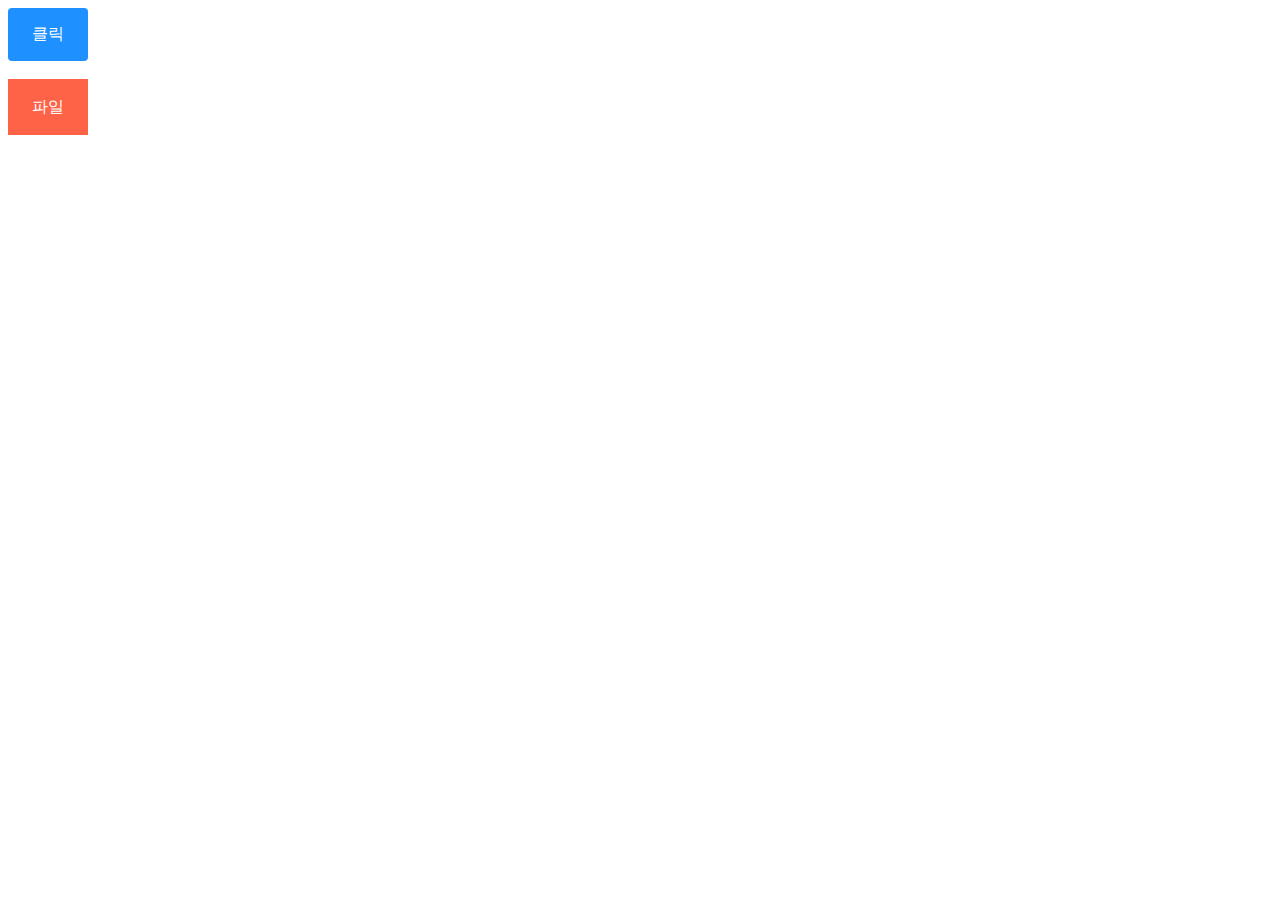
<file: index.html>
<!DOCTYPE html>
<html lang="en">
<head>
    <meta charset="UTF-8">
    <meta http-equiv="X-UA-Compatible" content="IE=edge">
    <meta name="viewport" content="width=device-width, initial-scale=1.0">
    <title>Document</title>
    <link rel="stylesheet" type="text/css" href="style.css"/> 
</head>
<body>
    <button class="blue-button">
        클릭
      </button>
    
      <br><br>
      
      <div>
        파일
        <ul>
          <li>저장</li>
          <li>열기</li>
          <li>닫기</li>
        </ul>
      </div>

</body>
</html>
</file>
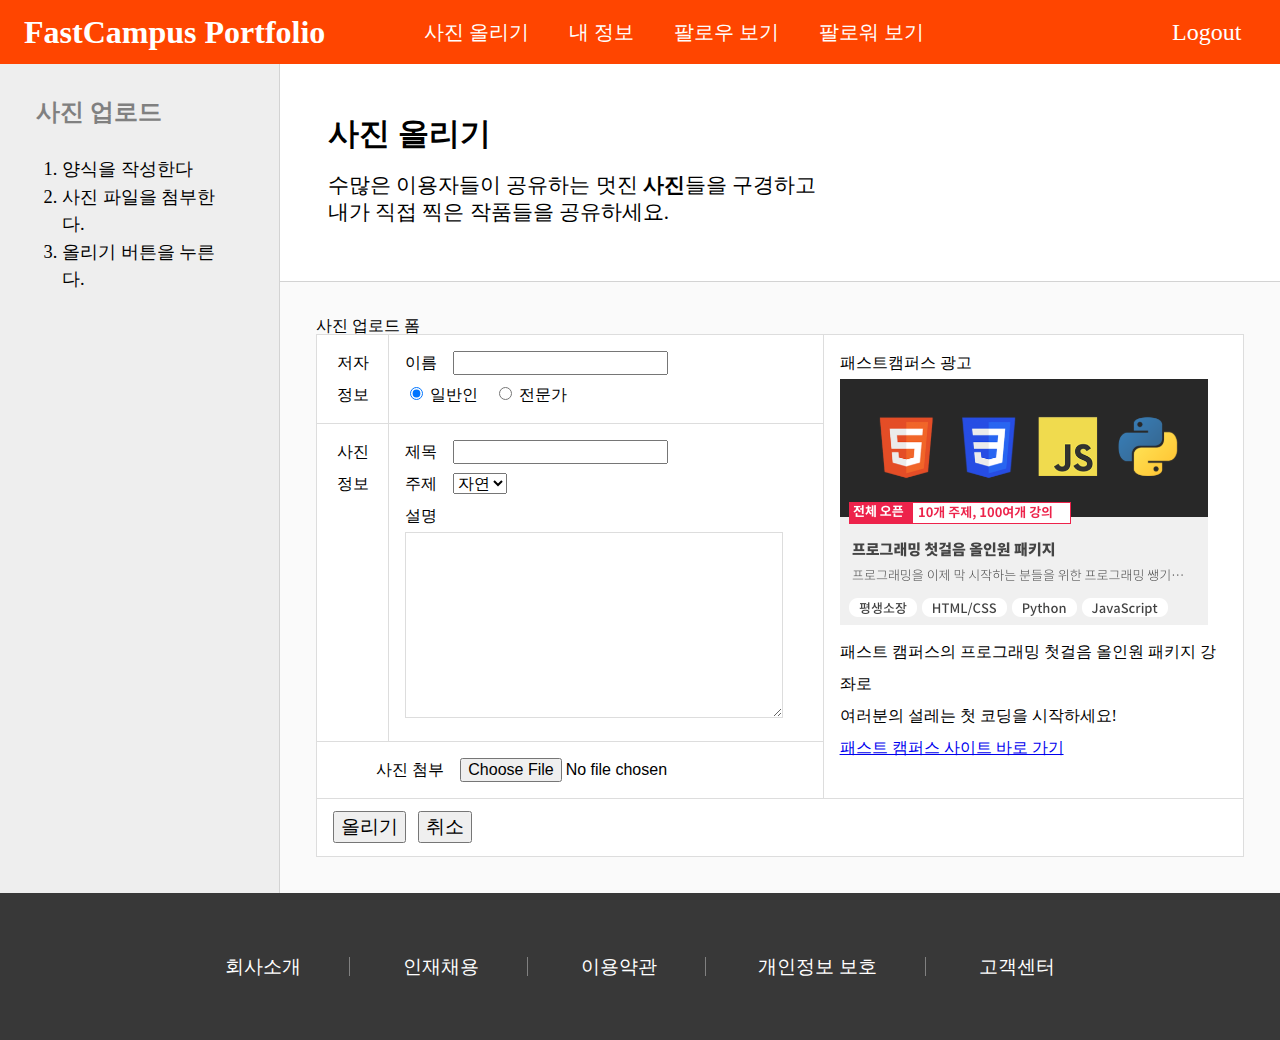
<file: finalTest.html>
<!DOCTYPE html>
<html lang="ko">
<head>
  <meta charset="UTF-8">
  <meta name="viewport" content="width=device-width, initial-scale=1.0">
  <title>Document</title>

  <style>
    a,abbr,acronym,address,applet,article,aside,audio,big,blockquote,body,canvas,caption,center,cite,code,dd,del,details,dfn,div,dl,dt,em,embed,fieldset,figcaption,figure,footer,form,h1,h2,h3,h4,h5,h6,header,hgroup,html,iframe,img,ins,kbd,label,legend,li,mark,menu,nav,object,ol,output,p,pre,q,ruby,s,samp,section,small,span,strike,summary,table,tbody,td,tfoot,th,thead,time,tr,tt,u,ul,var,video{margin:0;padding:0;border:0;font-size:100%;font:inherit;vertical-align:baseline}article,aside,details,figcaption,figure,footer,header,hgroup,menu,nav,section{display:block}body{line-height:1}blockquote,q{quotes:none}blockquote:after,blockquote:before,q:after,q:before{content:'';content:none}table{border-collapse:collapse;border-spacing:0}td,th{background-color:#fff;border:1px solid #ddd;padding:12px 16px;line-height:2em}caption{font-size:1.5em;margin-bottom:12px}input,select{font-size:1rem}button{font-size:1.2rem;margin-right:8px}textarea{padding:8px;font-size:.95em;width:360px;border:1px solid #ddd}label{display:inline-block;margin-right:12px;vertical-align:top}.header{display:grid;grid-template-columns:24px 400px 1fr 84px 24px;grid-template-areas:'left-space logo nav account right-space';align-items:center;height:64px;background-color:#ff4500}.header .logo{grid-area:logo;font-size:2rem;font-weight:700;text-decoration:none;color:#fff}.header .nav{grid-area:nav}.header .nav li{display:inline-block;margin-right:36px}.header .nav li a{font-size:1.25rem;text-decoration:none;color:#fff}.header .account{grid-area:account;font-size:1.5rem;text-decoration:none;color:#fff}.main{display:grid;grid-template-columns:280px 1fr;grid-template-areas:'aside content'}.main .aside{grid-area:aside;background-color:#eee;border-right:1px solid #d3d3d3;padding:36px}.main .aside .option-title{font-size:1.5em;font-weight:700;color:gray}.main .aside ol,.main .aside ul{padding-left:18px;font-size:1.15em;margin:32px 8px;line-height:1.5em}.main .aside ol li,.main .aside ul li{cursor:pointer}.main .content{grid-area:content;min-height:calc(100vh - 196px);background-color:#fafafa}.main .content .section.intro{padding:56px 48px;background-color:#fff;border-bottom:1px solid #d3d3d3;font-size:1.3rem;line-height:1.3em}.main .content .section.intro h1{font-size:1.5em;font-weight:700;margin-bottom:24px}.main .content .section.form{padding:36px}.footer{background-color:#383838;padding:64px 0;font-size:1.2rem;text-align:center}.footer ul>li{display:inline-block;padding:0 48px}.footer ul>li:not(:last-child){border-right:1px solid gray}.footer ul>li a{color:#fff;text-decoration:none}
  </style>
</head>
<body>
  <header class="header">
    <a class="logo" href="#">FastCampus Portfolio</a>
    <nav class="nav">
      <ul>
        <li><a href="#">사진 올리기</a></li>
        <li><a href="#">내 정보</a></li>
        <li><a href="#">팔로우 보기</a></li>
        <li><a href="#">팔로워 보기</a></li>
      </ul>
    </nav>
    <a class="account" href="#">Logout</a>
  </header>
  <main class="main">
    <aside class="aside">
      <div class="option-title">사진 업로드</div>

      <ol start="1">
        <li>양식을 작성한다</li>
        <li>사진 파일을 첨부한다.</li>
        <li>올리기 버튼을 누른다.</li>
      </ol>

    </aside>
    <div class="content">

      <section class="section intro">

        <h1>사진 올리기 </h1> 
        <p>수많은 이용자들이 공유하는 멋진 <strong>사진</strong>들을 구경하고 <br>
        내가 직접 찍은 작품들을 공유하세요.</p>

      </section>

      <section class="section form">
        <caption> 사진 업로드 폼 </caption>
        <table>
          <tr>
            <th>저자정보</th>
            <td>
              <label for = "input-name">이름</label>
              <input id="radio-com" type="text">
              <br>
              <input id="radio-com" type="radio" value ="com" name="is-pro" checked>
              <label for="radio-com"> 일반인</label>
              <input id="radio-pro" type="radio" value ="pro" name="is-pro">
              <label for="radio-pro">전문가</label>
            </td>
            <td rowspan="3">패스트캠퍼스 광고<br>
              <img src ="fastcampus-ad.png" alt = "패스트 캠퍼스 광고">
              <p>
              패스트 캠퍼스의 프로그래밍 첫걸음 올인원 패키지 강좌로
              <br>
              여러분의 설레는 첫 코딩을 시작하세요!
              </p>
              <A href="http://FastCampus.co.kr"> 패스트 캠퍼스 사이트 바로 가기 </A>
              </td>
          </tr>
          <tr>
            <th>사진정보</th>
            <td>
              <label for="input-title">제목</label>
              <input id="input-title" type="text"/>
              <br>
              <label for="sel-theme">주제</label>
              <select id="sel-theme">
                <option value ="nature"> 자연 </option>
                <option value ="city"> 도시 </option>
                <option value ="thing"> 사물 </option>
                <option value ="people"> 사람 </option>
                <option value ="animal"> 동물 </option>

              </select>
              <br>
              <label for="ta-desc">설명</label>
              <textarea id="ta-desc" rows="12" placeholder="사진에 담은 생각 등을 자유롭게 적어주세요."> </textarea>
            </td>
            
          </tr>
          <tr>
            <th colspan="2">
               <label for="input-photo">사진 첨부</label> 
               <input id="input-photo" type="file"/>
            </th>
            
            
          </tr>
          <tr>
            <td colspan="3">
              <button>올리기</button>
              <button type = "button">취소</button>
            </td>
            
            
          </tr>
      
        </table>
        

      </section>

    </div>
  </main>
  <footer class="footer">
    <ul>
      <li><a href="#">회사소개</a></li>
      <li><a href="#">인재채용</a></li>
      <li><a href="#">이용약관</a></li>
      <li><a href="#">개인정보 보호</a></li>
      <li><a href="#">고객센터</a></li>
    </ul>
  </footer>
  
</body>
</html>
</file>
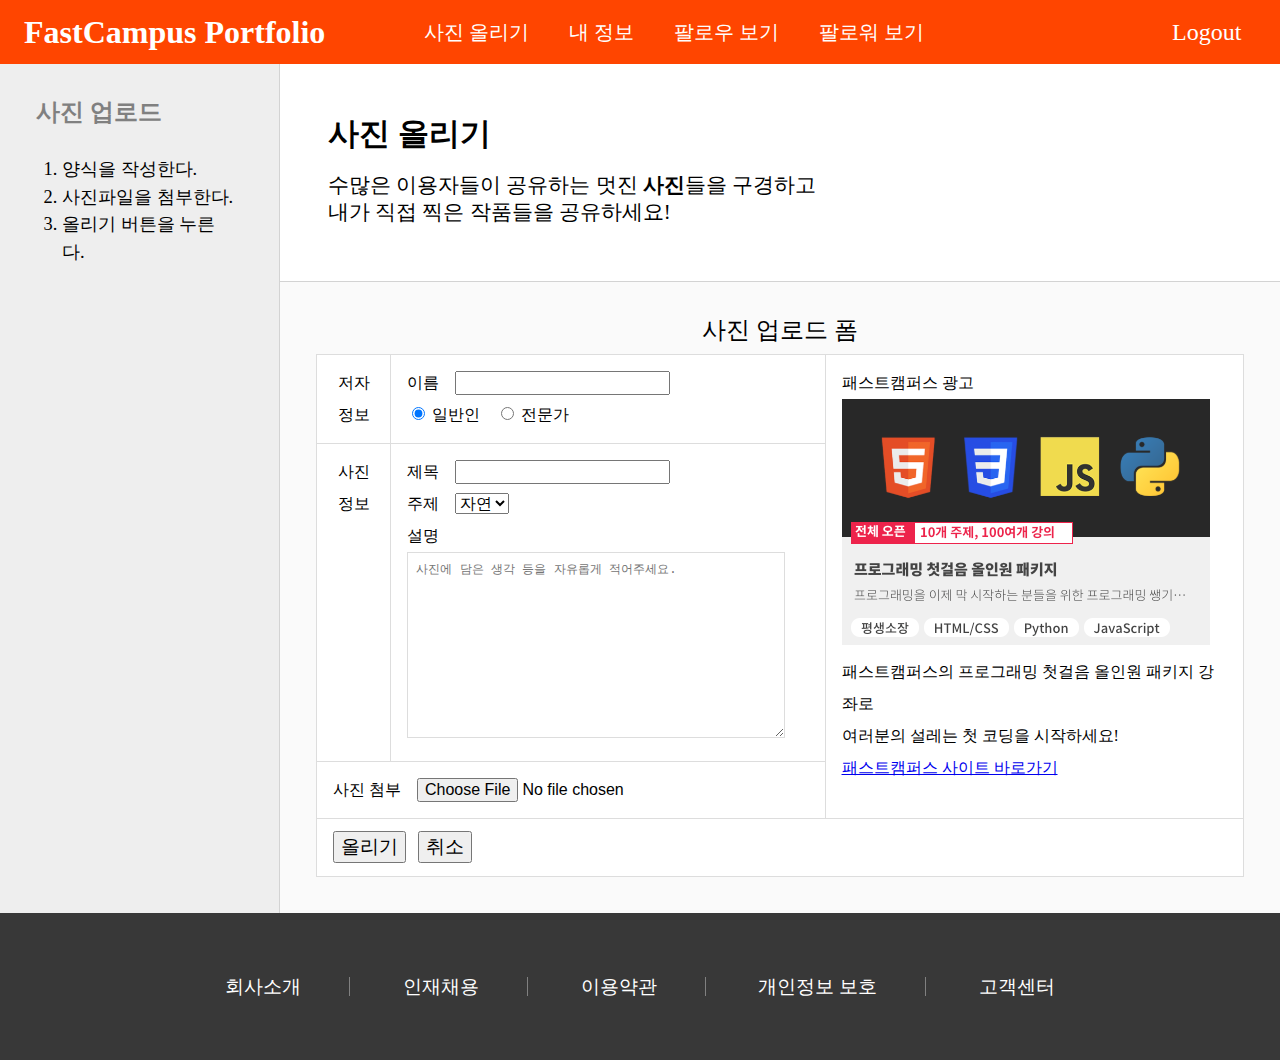
<file: finalTestTrue.html>
<!DOCTYPE html>
<html lang="ko">
<head>
  <meta charset="UTF-8">
  <meta name="viewport" content="width=device-width, initial-scale=1.0">
  <title>Document</title>

  <style>
    a,abbr,acronym,address,applet,article,aside,audio,big,blockquote,body,canvas,caption,center,cite,code,dd,del,details,dfn,div,dl,dt,em,embed,fieldset,figcaption,figure,footer,form,h1,h2,h3,h4,h5,h6,header,hgroup,html,iframe,img,ins,kbd,label,legend,li,mark,menu,nav,object,ol,output,p,pre,q,ruby,s,samp,section,small,span,strike,summary,table,tbody,td,tfoot,th,thead,time,tr,tt,u,ul,var,video{margin:0;padding:0;border:0;font-size:100%;font:inherit;vertical-align:baseline}article,aside,details,figcaption,figure,footer,header,hgroup,menu,nav,section{display:block}body{line-height:1}blockquote,q{quotes:none}blockquote:after,blockquote:before,q:after,q:before{content:'';content:none}table{border-collapse:collapse;border-spacing:0}td,th{background-color:#fff;border:1px solid #ddd;padding:12px 16px;line-height:2em}caption{font-size:1.5em;margin-bottom:12px}input,select{font-size:1rem}button{font-size:1.2rem;margin-right:8px}textarea{padding:8px;font-size:.95em;width:360px;border:1px solid #ddd}label{display:inline-block;margin-right:12px;vertical-align:top}.header{display:grid;grid-template-columns:24px 400px 1fr 84px 24px;grid-template-areas:'left-space logo nav account right-space';align-items:center;height:64px;background-color:#ff4500}.header .logo{grid-area:logo;font-size:2rem;font-weight:700;text-decoration:none;color:#fff}.header .nav{grid-area:nav}.header .nav li{display:inline-block;margin-right:36px}.header .nav li a{font-size:1.25rem;text-decoration:none;color:#fff}.header .account{grid-area:account;font-size:1.5rem;text-decoration:none;color:#fff}.main{display:grid;grid-template-columns:280px 1fr;grid-template-areas:'aside content'}.main .aside{grid-area:aside;background-color:#eee;border-right:1px solid #d3d3d3;padding:36px}.main .aside .option-title{font-size:1.5em;font-weight:700;color:gray}.main .aside ol,.main .aside ul{padding-left:18px;font-size:1.15em;margin:32px 8px;line-height:1.5em}.main .aside ol li,.main .aside ul li{cursor:pointer}.main .content{grid-area:content;min-height:calc(100vh - 196px);background-color:#fafafa}.main .content .section.intro{padding:56px 48px;background-color:#fff;border-bottom:1px solid #d3d3d3;font-size:1.3rem;line-height:1.3em}.main .content .section.intro h1{font-size:1.5em;font-weight:700;margin-bottom:24px}.main .content .section.form{padding:36px}.footer{background-color:#383838;padding:64px 0;font-size:1.2rem;text-align:center}.footer ul>li{display:inline-block;padding:0 48px}.footer ul>li:not(:last-child){border-right:1px solid gray}.footer ul>li a{color:#fff;text-decoration:none}
  </style>
</head>
<body>
  <header class="header">
    <a class="logo" href="#">FastCampus Portfolio</a>
    <nav class="nav">
      <ul>
        <li><a href="#">사진 올리기</a></li>
        <li><a href="#">내 정보</a></li>
        <li><a href="#">팔로우 보기</a></li>
        <li><a href="#">팔로워 보기</a></li>
      </ul>
    </nav>
    <a class="account" href="#">Logout</a>
  </header>
  <main class="main">
    <aside class="aside">
      <div class="option-title">사진 업로드</div>
      <ol>
        <li>양식을 작성한다.</li>
        <li>사진파일을 첨부한다.</li>
        <li>올리기 버튼을 누른다.</li>
      </ol>
    </aside>
    <div class="content">

      <section class="section intro">
        <h1>사진 올리기</h1>
        <p>
          수많은 이용자들이 공유하는 멋진 <strong>사진</strong>들을 구경하고<br>
          내가 직접 찍은 작품들을 공유하세요!
        </p>
      </section>

      <section class="section form">

        <form>
          <table>
            <caption>사진 업로드 폼</caption>
            <tr>
              <th>저자 정보</th>
              <td>
                <label for="input-name">이름</label>
                <input id="input-name" type="text"/>
                <br>
                <input id="radio-com" type="radio" value="com" name="is-pro" checked/>
                <label for="radio-com">일반인</label>
                <input id="radio-pro" type="radio" value="pro" name="is-pro"/>
                <label for="radio-pro">전문가</label>
              </td>
              <td rowspan="3">
                패스트캠퍼스 광고<br>
                <img src="fastcampus-ad.png" alt="패스트캠퍼스 광고">
                <p>
                  패스트캠퍼스의 프로그래밍 첫걸음 올인원 패키지 강좌로<br>
                  여러분의 설레는 첫 코딩을 시작하세요!
                </p>
                <a href="https://www.fastcampus.co.kr/">패스트캠퍼스 사이트 바로가기</a>
              </td>
            </tr>
            <tr>
              <th>사진 정보</th>
              <td>
                <label for="input-title">제목</label>
                <input id="input-title" type="text"/>
                <br>
                <label for="sel-theme">주제</label>
                <select id="sel-theme">
                  <option value="nature">자연</option>
                  <option value="city">도시</option>
                  <option value="thing">사물</option>
                  <option value="people">사람</option>
                  <option value="animal">동물</option>
                </select>
                <br>
                <label for="ta-desc">설명</label>
                <textarea id="ta-desc" rows="12" placeholder="사진에 담은 생각 등을 자유롭게 적어주세요."></textarea>
              </td>
            </tr>
            <tr>
              <td colspan="2">
                <label for="input-photo">사진 첨부</label>
                <input id="input-photo" type="file"/>
              </td>
            </tr>
            <tr>
              <td colspan="3">
                <button>올리기</button>
                <button type="button">취소</button>
              </td>
            </tr>
          </table>
        </form>

      </section>

    </div>
  </main>
  <footer class="footer">
    <ul>
      <li><a href="#">회사소개</a></li>
      <li><a href="#">인재채용</a></li>
      <li><a href="#">이용약관</a></li>
      <li><a href="#">개인정보 보호</a></li>
      <li><a href="#">고객센터</a></li>
    </ul>
  </footer>
  
</body>
</html>
</file>
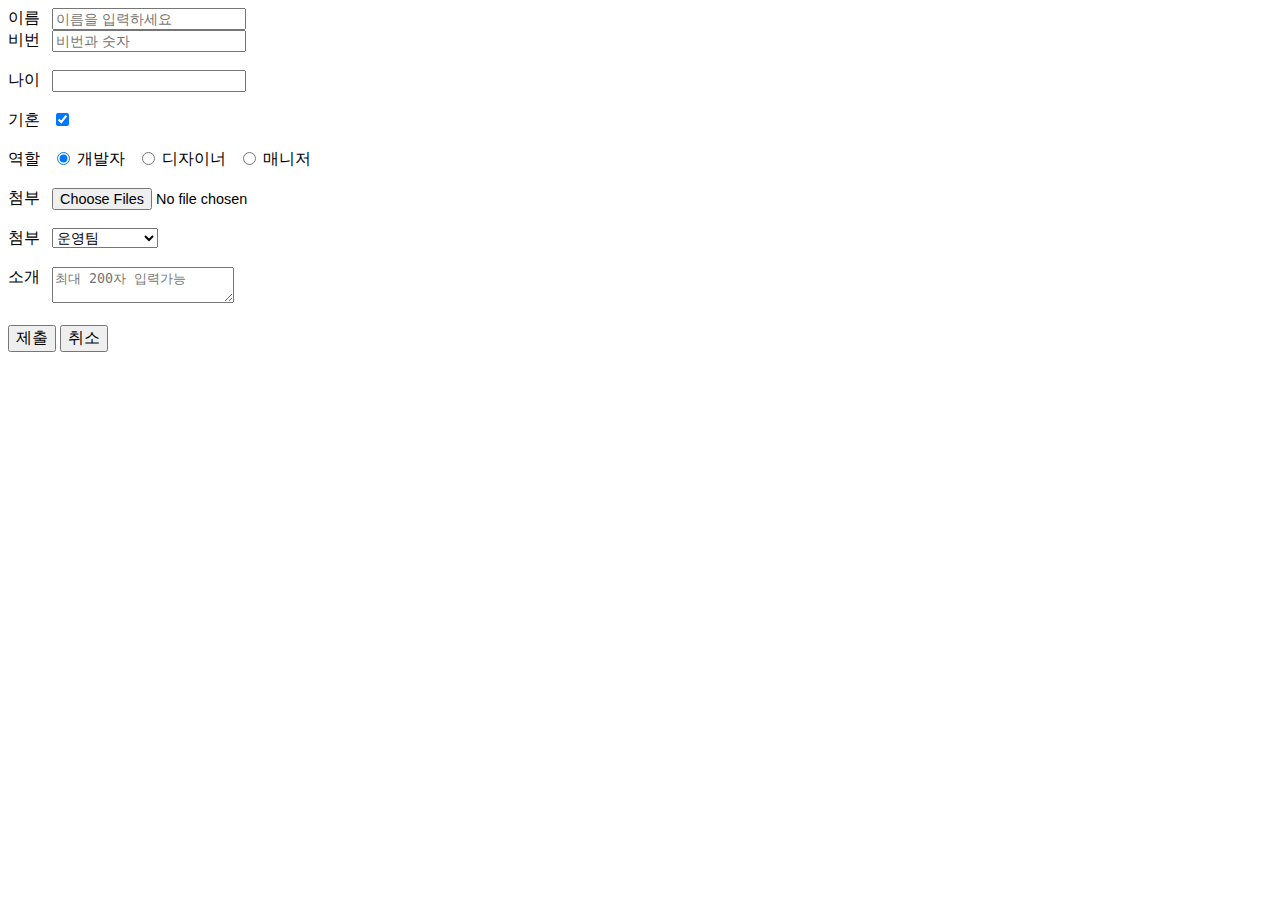
<file: form.html>
<!DOCTYPE html>
<html lang="ko">
<head>
  <meta charset="UTF-8">
  <meta name="viewport" content="width=device-width, initial-scale=1.0">
  <title>Document</title>

  <style>
    form { line-height: 1.5em; margin: 36px 24px; }
    input, select { font-size: 0.9rem; }
    button { font-size: 1rem; }
    label { margin-right: 8px; vertical-align: top; }
  </style>
</head>
<body>

    <label for="ip-name">이름</label>
    <input id ="ip-name" type="text" placeholder="이름을 입력하세요" maxlength="4"> 
    <br>
    <label for="ip-password">비번</label>
    <input id ="ip-password" type="password" placeholder="비번과 숫자">
    <br>
    <br>
    <label for="ip-age">나이</label>
    <input id ="ip-age" type="number">
    <br>
    <br>
    <label for="ip-marryed">기혼</label>
    <input id ="ip-marryed" type="checkbox" checked>
    <br>
    <br>
    <label>역할</label>
    <input id="input-dev" name ="roll" type="radio" checked/>
    <label for="input-dev">개발자</label>
    <input id="input-design" name ="roll" type="radio"/>
    <label for="input-design">디자이너</label>
    <input id="input-pm" name ="roll" type="radio"/>
    <label for="input-pm">매니저</label>
    <br>
    <br>
    <label for="ip-attatch">첨부</label>
    <input id ="ip-attatch" type="file" multiple>
    <br>
    <br>
    <label for="ip-department">첨부</label>
    <select>
        <option value="adm">운영팀</option>
        <option value="mkt">마케팅팀</option>
        <option value="frt">프론트엔드팀</option>
        <option value="bck">백엔드팀</option>
        <option value="tst">테스트팀</option>
        <option value="mnt">유지보수팀</option>
    </select>
    <br>
    <br>
    <label for="intro">소개</label>
    <textarea id = "intro" placeholder="최대 200자 입력가능" maxlength="200"></textarea>
    <br>
    <br>
    <button type = "button">제출</button>
    <button type = "button">취소</button>



</body>
</html>

<!-- 

    <input id="input-dev" type="radio"/>
    <label for="input-dev">개발자</label>
    <input id="input-design" type="radio"/>
    <label for="input-design">디자이너</label>
    <input id="input-pm" type="radio"/>
    <label for="input-pm">매니저</label>

      <option value="adm">운영팀</option>
      <option value="mkt">마케팅팀</option>
      <option value="frt">프론트엔드팀</option>
      <option value="bck">백엔드팀</option>
      <option value="tst">테스트팀</option>
      <option value="mnt">유지보수팀</option>
-->
</file>
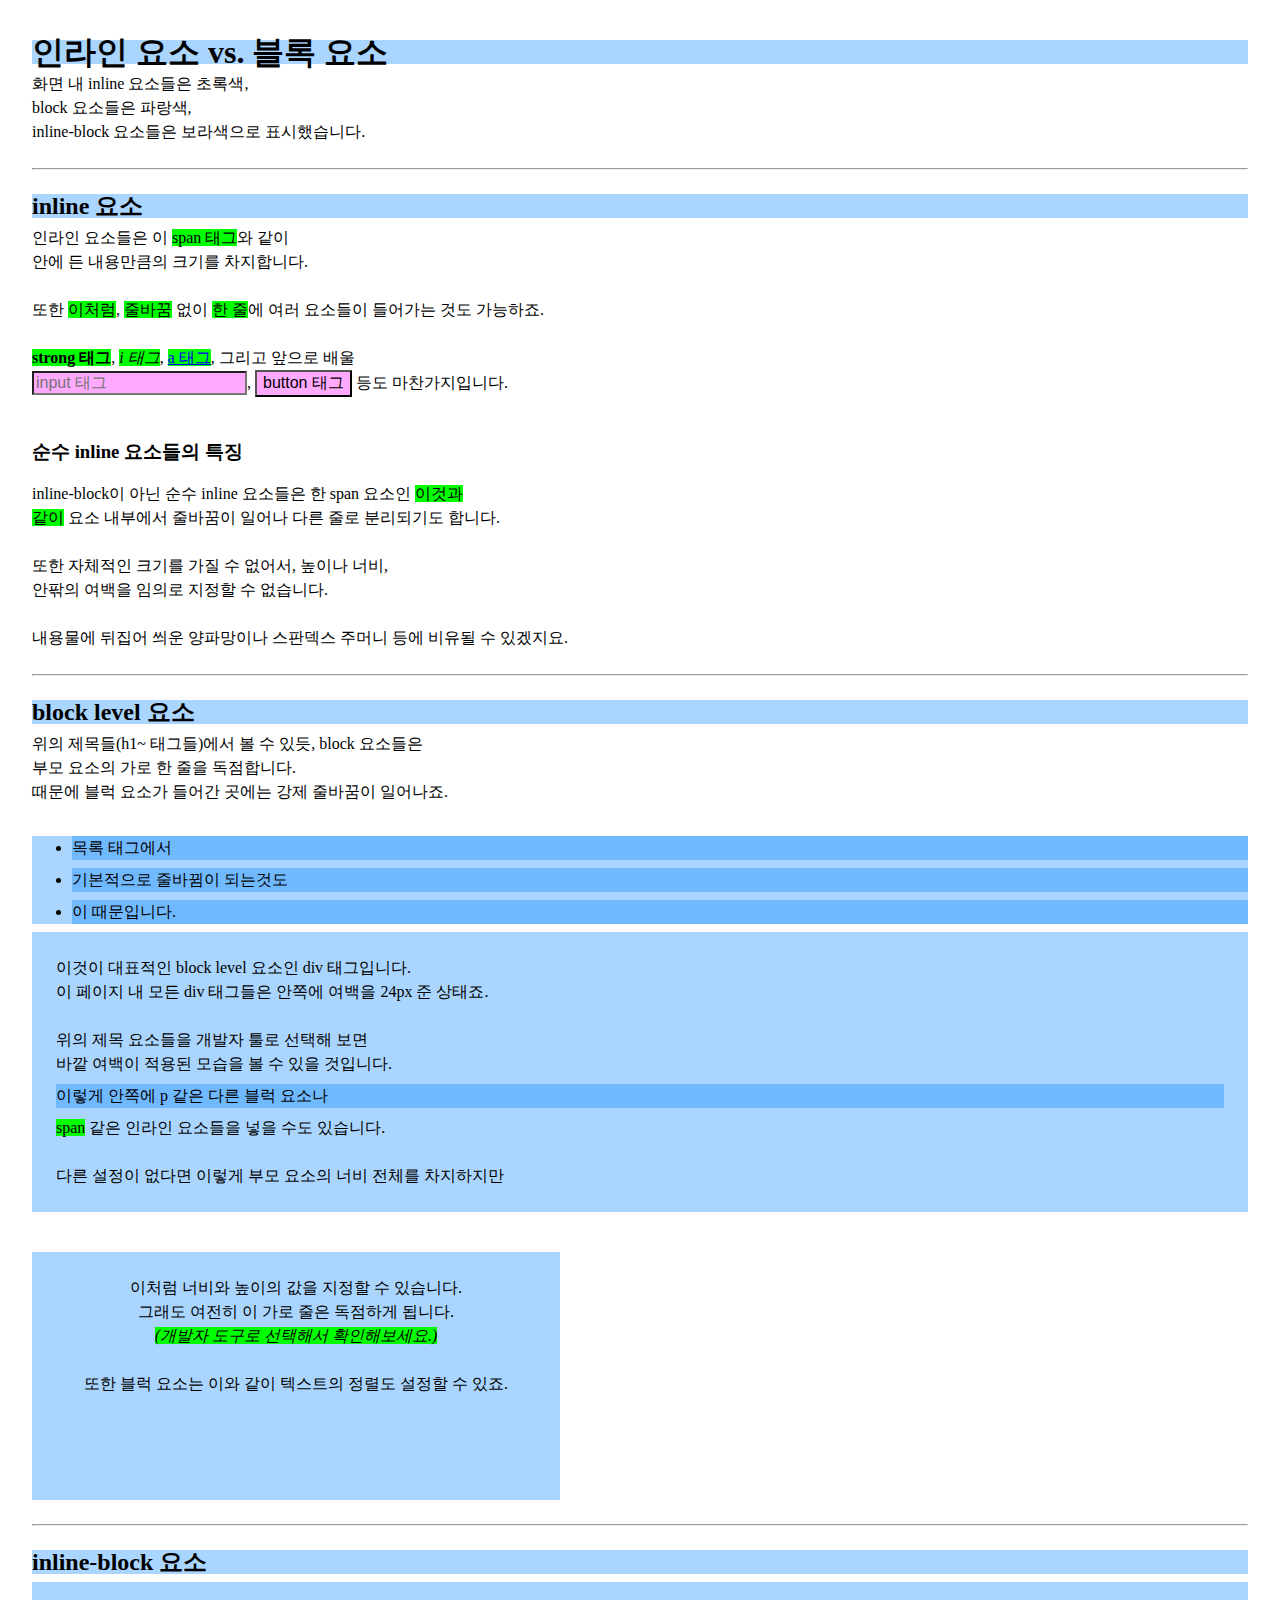
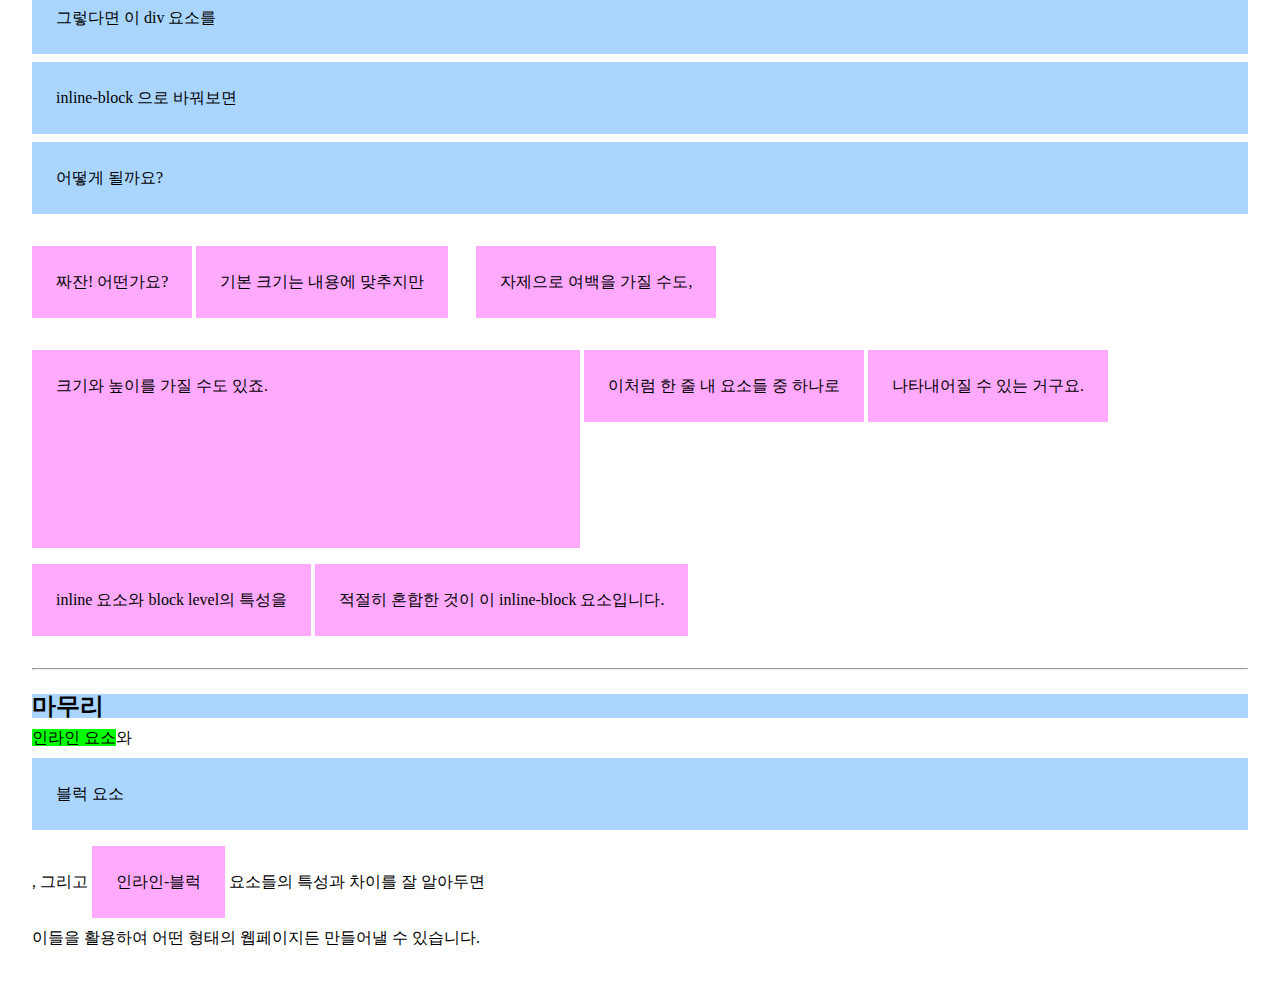
<file: in-vs-block.html>
<!DOCTYPE html>
<html lang="ko">
<head>
  <meta charset="UTF-8">
  <meta name="viewport" content="width=device-width, initial-scale=1.0">
  <title>인라인 요소와 블록 요소</title>
  <style>
    body{padding:24px;line-height:1.5em}a,abbr,acronym,audio,b,bdi,bdo,big,br,button,canvas,cite,code,data,datalist,del,dfn,em,embed,i,iframe,img,input,ins,kbd,label,map,mark,meter,noscript,object,output,picture,progress,q,ruby,s,samp,script,select,slot,small,span,strong,sub,sup,svg,template,textarea,time,tt,u,var,video,wbr{background-color:rgba(0,255,0,1)}address,article,aside,blockquote,dd,details,dialog,div,dl,dt,fieldset,figcaption,figure,footer,form,h1,h2,h3 h4,h5,h6,header,hr,li,main,nav,ol,p,pre,section,table,ul{background-color:rgba(0,128,255,.333);margin:8px 0}.inline-block,button,input{background-color:rgba(255,0,255,.333)}.inline-block{display:inline-block}button,input{font-size:1rem}hr{margin:24px 0}div{padding:24px}
  </style>
</head>
<body>
  <h1>인라인 요소 vs. 블록 요소</h1>

  화면 내 inline 요소들은 초록색, <br>
  block 요소들은 파랑색, <br>
  inline-block 요소들은 보라색으로 표시했습니다.

  <hr>

  <h2>inline 요소</h2>
  
  인라인 요소들은 이 <span>span 태그</span>와 같이<br>
  안에 든 내용만큼의 크기를 차지합니다.<br><br>

  또한 <span>이처럼</span>, <span>줄바꿈</span> 없이 <span>한 줄</span>에
  여러 요소들이 들어가는 것도 가능하죠.

  <br><br>

  <strong>strong 태그</strong>, <i>i 태그</i>, <a href="#">a 태그</a>, 그리고 앞으로 배울<br>
  <input placeholder="input 태그"/>, <button>button 태그</button> 등도 마찬가지입니다.

  <br><br>
  
  <h3>순수 inline 요소들의 특징</h3>
  inline-block이 아닌 순수 inline 요소들은 한 span 요소인 <span>이것과<br>
  같이</span> 요소 내부에서 줄바꿈이 일어나 다른 줄로 분리되기도 합니다.

  <br><br>
  
  또한 자체적인 크기를 가질 수 없어서, 높이나 너비,<br>
  안팎의 여백을 임의로 지정할 수 없습니다. 
  
  <br><br>

  내용물에 뒤집어 씌운 양파망이나 스판덱스 주머니 등에 비유될 수 있겠지요.

  <hr>

  <h2>block level 요소</h2>

  위의 제목들(h1~ 태그들)에서 볼 수 있듯, block 요소들은<br>
  부모 요소의 가로 한 줄을 독점합니다.<br>
  때문에 블럭 요소가 들어간 곳에는 강제 줄바꿈이 일어나죠.
  
  <br><br>

  <ul>
    <li>목록 태그에서</li>
    <li>기본적으로 줄바뀜이 되는것도</li>
    <li>이 때문입니다.</li>
  </ul>

  <div>
    이것이 대표적인 block level 요소인 div 태그입니다.<br>
    이 페이지 내 모든 div 태그들은 안쪽에 여백을 24px 준 상태죠.<br><br>
    위의 제목 요소들을 개발자 툴로 선택해 보면<br>
    바깥 여백이 적용된 모습을 볼 수 있을 것입니다.
    <p>
      이렇게 안쪽에 p 같은 다른 블럭 요소나
    </p>
    <span>span</span> 같은 인라인 요소들을 넣을 수도 있습니다.<br><br>
    다른 설정이 없다면 이렇게 부모 요소의 너비 전체를 차지하지만
  </div>
  <br>
  <div style="width: 480px; height: 200px; text-align: center;">
    이처럼 너비와 높이의 값을 지정할 수 있습니다.<br>
    그래도 여전히 이 가로 줄은 독점하게 됩니다.<br>
    <i>(개발자 도구로 선택해서 확인해보세요.)</i><br><br>
    또한 블럭 요소는 이와 같이 텍스트의 정렬도 설정할 수 있죠.
  </div>
  
  <hr>

  <h2>inline-block 요소</h2>

  <div>
    그렇다면 이 div 요소를 
  </div>
  <div>
    inline-block 으로 바꿔보면
  </div>
  <div>
    어떻게 될까요?
  </div>

  <div class="inline-block">
    짜잔! 어떤가요?
  </div>
  <div class="inline-block">
    기본 크기는 내용에 맞추지만
  </div>
  <div class="inline-block" style="margin: 24px;">
    자제으로 여백을 가질 수도,
  </div>
  <div class="inline-block" style="width: 500px; height: 150px;">
    크기와 높이를 가질 수도 있죠.
  </div>
  <div class="inline-block">
    이처럼 한 줄 내 요소들 중 하나로
  </div>
  <div class="inline-block">
    나타내어질 수 있는 거구요.
  </div>
  <div class="inline-block">
    inline 요소와 block level의 특성을
  </div>
  <div class="inline-block">
    적절히 혼합한 것이 이 inline-block 요소입니다.
  </div>
  
  <hr>

  <h2>마무리</h2>
  <span>인라인 요소</span>와 <div>블럭 요소</div>, 그리고 
  <div class="inline-block">인라인-블럭</div> 요소들의 특성과 차이를 잘 알아두면<br>
  이들을 활용하여 어떤 형태의 웹페이지든 만들어낼 수 있습니다.


</body>
</html>
</file>
<file: style.css>
.blue-button {
  font-size: 1em;
  padding: 16px 24px;
  color: white;
  background-color: dodgerblue;
  border: 0;
  cursor: pointer; 
  border-radius: 4px;
}
.blue-button:hover {
  background-color: darkblue;
}

div {
  position: relative; display: inline-block;
  color: white; background-color: tomato;
  height: 56px; line-height: 56px; padding: 0 24px;
  cursor: pointer;
}
div ul {
  display: none;
  position: absolute;
  width: 100px; left: 12px; top: 56px; margin: 0; padding: 0;
}
</file>
